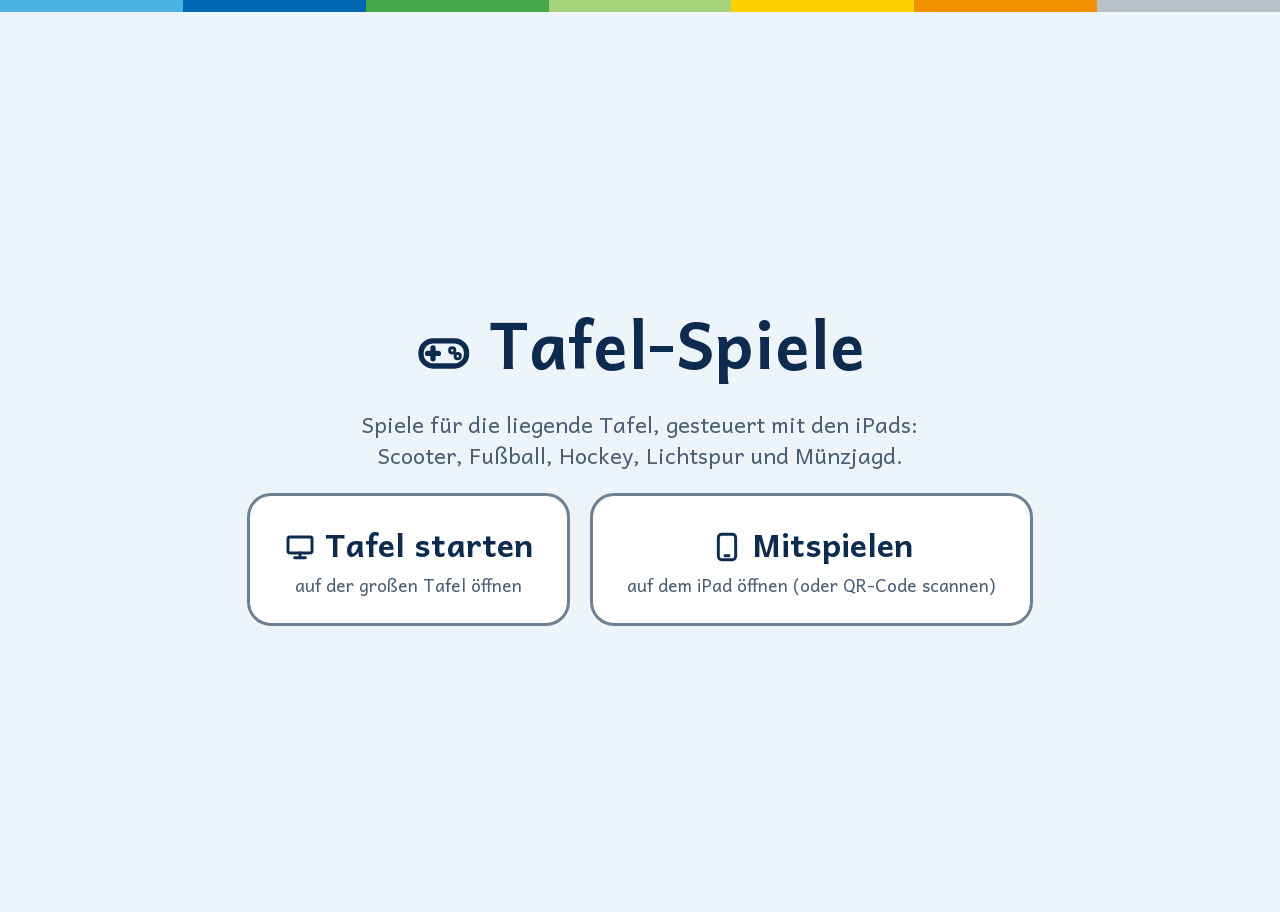
<file: index.html>
<!doctype html>
<html lang="de">
<head>
<meta charset="utf-8">
<meta name="viewport" content="width=device-width,initial-scale=1">
<title>Tafel-Spiele</title>
<link rel="stylesheet" href="design.css?v=3">
<link rel="stylesheet" href="start.css?v=1">
</head>
<body>
<svg class="sprite" aria-hidden="true" focusable="false">
  <symbol id="i-spiel" viewBox="0 0 24 24"><rect x="2.5" y="7" width="19" height="10.5" rx="5"/><path d="M7.5 10v4.5M5.25 12.25h4.5"/><circle cx="15.5" cy="11" r=".6"/><circle cx="17.8" cy="13.4" r=".6"/></symbol>
  <symbol id="i-tafel" viewBox="0 0 24 24"><rect x="3" y="4.5" width="18" height="12" rx="1.5"/><path d="M8 20h8M12 16.5V20"/></symbol>
  <symbol id="i-tablet" viewBox="0 0 24 24"><rect x="5.5" y="2.5" width="13" height="19" rx="2.5"/><path d="M10.5 18.5h3"/></symbol>
  <symbol id="i-joystick" viewBox="0 0 24 24"><circle cx="12" cy="7" r="3.2"/><path d="M12 10.2V15M5 20.5v-2.5h14v2.5z"/></symbol>
  <symbol id="i-finger" viewBox="0 0 24 24"><path d="M3.5 12h17M7 8.5 3.5 12 7 15.5M17 8.5l3.5 3.5-3.5 3.5"/></symbol>
  <symbol id="i-haken" viewBox="0 0 24 24"><path d="M4.5 12.5 10 18 19.5 6.5"/></symbol>
  <symbol id="i-zahnrad" viewBox="0 0 24 24"><circle cx="12" cy="12" r="3.2"/><path d="M12 3v3M12 18v3M3 12h3M18 12h3M5.6 5.6l2.1 2.1M16.3 16.3l2.1 2.1M18.4 5.6l-2.1 2.1M7.7 16.3l-2.1 2.1"/></symbol>
  <symbol id="i-pfeil-links" viewBox="0 0 24 24"><path d="M19.5 12h-15M11 5.5 4.5 12l6.5 6.5"/></symbol>
  <symbol id="i-pfeil-rechts" viewBox="0 0 24 24"><path d="M4.5 12h15M13 5.5l6.5 6.5-6.5 6.5"/></symbol>
  <symbol id="i-pokal" viewBox="0 0 24 24"><path d="M7 4.5h10v5a5 5 0 0 1-10 0zM7 6.5H4v1.5a3 3 0 0 0 3 3M17 6.5h3v1.5a3 3 0 0 1-3 3M12 14.5V18M8.5 20.5h7"/></symbol>
  <symbol id="i-auge" viewBox="0 0 24 24"><path d="M2.5 12S6 5.5 12 5.5 21.5 12 21.5 12 18 18.5 12 18.5 2.5 12 2.5 12z"/><circle cx="12" cy="12" r="3"/></symbol>
  <symbol id="i-stern" viewBox="0 0 24 24"><path d="m12 3.5 2.6 5.4 5.9.8-4.3 4.1 1 5.9L12 16.9l-5.2 2.8 1-5.9-4.3-4.1 5.9-.8z"/></symbol>
</svg>
<div class="band" aria-hidden="true"><i></i><i></i><i></i><i></i><i></i><i></i><i></i></div>
<main>
  <h1><svg class="symbol"><use href="#i-spiel"/></svg> Tafel-Spiele</h1>
  <p>Spiele für die liegende Tafel, gesteuert mit den iPads: Scooter, Fußball, Hockey, Lichtspur und Münzjagd.</p>
  <div class="row">
    <a href="board.html"><svg class="symbol"><use href="#i-tafel"/></svg> Tafel starten<small>auf der großen Tafel öffnen</small></a>
    <a href="play.html"><svg class="symbol"><use href="#i-tablet"/></svg> Mitspielen<small>auf dem iPad öffnen (oder QR-Code scannen)</small></a>
  </div>
</main>
</body>
</html>
</file>
<file: design.css>
/* ==========================================================================
   Gemeinsames Design der Unterrichts-Apps (Förderschule KME)
   Farben angelehnt an Olympia München 1972 (Otl Aicher):
   sieben Farben plus Weiß, kein Rot, kein Schwarz. Regeln: DESIGN.md
   Diese Datei ist in allen Apps gleich. App-eigenes gehört in style.css.
   Version 3 (Dunkelmodus in Mittelblau)
   ========================================================================== */

:root {
  /* Palette */
  --hellblau:    #4DB2E6;  /* Hauptfarbe, Hauptknopf */
  --blau:        #0067B1;  /* nur Schrift, Links, Linien, Symbole auf Weiß, nie als Fläche */
  --gruen:       #46A84A;  /* „Richtig“, Weiter */
  --hellgruen:   #A6D27A;
  --gelb:        #FFD100;  /* Hinweis, Markierung, Fokus */
  --orange:      #F39200;  /* „Schau noch mal“ */
  --silber:      #B9C1C8;
  --weiss:       #FFFFFF;
  --dunkelblau:  #0D2B4E;  /* Schrift statt Schwarz, auf jeder Farbfläche */

  /* Fachfarben als Signal im Stundenplan. Nur als Fläche mit dunkelblauer Schrift.
     Deutsch ist ein warmes Zinnoberrot, kein Signalrot (4,7 : 1 mit Dunkelblau). */
  --fach-deutsch: #EF6B45;
  --fach-mathe:   var(--hellblau);

  /* Akzent der App: Hauptknöpfe, Auswahl. Standard Hellblau, eine App kann ihre Fachfarbe setzen. */
  --app-akzent:  var(--hellblau);

  /* dunklere Töne für farbige Schrift auf Weiß */
  --gruen-text:  #1E6B2A;
  --orange-text: #9A4F00;
  --gruen-schrift: var(--gruen-text);    /* im Dunkelmodus heller */
  --orange-schrift: var(--orange-text);

  /* Rollen (wechseln im Dunkelmodus) */
  --hg:          #EEF5FA;  /* Seitenhintergrund */
  --karte:       #FFFFFF;  /* Karten, Fenster */
  --flaeche-2:   #DCE7F0;  /* Reiterleiste, leise Flächen */
  --auswahl:     #DCEFFA;  /* ausgewählte Karte */
  --text:        var(--dunkelblau);
  --leise:       #4A5E74;  /* Nebentext, 6,1 : 1 auf --hg */
  --linie:       #D5DEE6;  /* Trennlinien (nur Deko) */
  --rand:        #6E8094;  /* Ränder von Eingabefeldern und Schaltern, mind. 3 : 1 */
  --akzent-text: var(--blau);
  --hinweis-text: var(--orange-text);

  /* Schrift */
  --schrift: "Andika", system-ui, -apple-system, sans-serif;
  --gr-1: 18px;
  --gr-2: 22px;
  --gr-3: 28px;
  --gr-4: 36px;

  /* Abstände (8er-Raster) */
  --a-1: 8px;
  --a-2: 16px;
  --a-3: 24px;
  --a-4: 32px;

  /* Formen */
  --rundung: 12px;
  --rundung-gross: 20px;
  --knopf-hoehe: 56px;
  --rand-breite: 2px;

  color-scheme: light dark;
}

@media (prefers-color-scheme: dark) {
  :root {
    --hg:          #1D4F80;  /* Mittelblau, Text 7,4 : 1 */
    --karte:       #23598D;
    --flaeche-2:   #2A6498;
    --auswahl:     #2F6CA3;
    --text:        #E8F1F8;
    --leise:       #D6E7F5;
    --linie:       #3A80BC;
    --rand:        #B4D2EC;
    --akzent-text: #B5E2FC;  /* Hellblau, aufgehellt, damit Schrift auf Mittelblau 4,5 : 1 erreicht */
    --hinweis-text: #FFC266; /* Orange, aufgehellt */
    --gruen-schrift: #BFE39A;
    --orange-schrift: #FFC266;
  }
}

/* ---------- Grundlage ---------- */
*, *::before, *::after { box-sizing: border-box; }
html, body { margin: 0; }
body {
  font-family: var(--schrift);
  font-size: var(--gr-1);
  line-height: 1.4;
  color: var(--text);
  -webkit-text-size-adjust: 100%;
}
button, input, select, textarea { font: inherit; color: inherit; }
button { cursor: pointer; }
button:disabled { opacity: 0.45; cursor: not-allowed; }
a { color: var(--akzent-text); }

/* Fokus-Rahmen für Taster und Tastatur: Gelb innen, Dunkelblau außen, auf jeder Farbe sichtbar */
:focus-visible {
  outline: 4px solid var(--gelb);
  outline-offset: 0;
  box-shadow: 0 0 0 7px var(--dunkelblau);
}

/* ---------- Knöpfe ---------- */
/* Hauptknopf: Hellblau. Alle Knöpfe mit dunkelblauer Schrift, flach, ohne Schatten. */
.knopf {
  display: inline-flex; align-items: center; justify-content: center; gap: var(--a-1);
  min-height: var(--knopf-hoehe);
  padding: 0 var(--a-3);
  border: var(--rand-breite) solid transparent;
  border-radius: var(--rundung);
  background: var(--app-akzent); color: var(--dunkelblau);
  font-weight: 700; text-decoration: none;
}
.knopf.leise   { background: var(--karte); color: var(--text); border-color: var(--rand); }
.knopf.gruen   { background: var(--gruen); }
.knopf.gelb    { background: var(--gelb); }
.knopf.orange  { background: var(--orange); }

/* Symbole: eigene Linien-SVGs, Farbe = Schriftfarbe */
.symbol {
  width: 1.2em; height: 1.2em; flex: none; vertical-align: -0.2em;
  fill: none; stroke: currentColor; stroke-width: 2.2; stroke-linecap: round; stroke-linejoin: round;
}

/* ---------- Ruhige Bewegung, wenn das iPad es so eingestellt hat ----------
   Langsame Anzeigen, die etwas bedeuten (z. B. ein ablaufender Zeitbalken),
   bekommen die Klasse .bewegung-erlaubt und laufen weiter. */
@media (prefers-reduced-motion: reduce) {
  *:not(.bewegung-erlaubt), *::before, *::after {
    animation-duration: 0.01ms !important;
    animation-iteration-count: 1 !important;
    transition-duration: 0.01ms !important;
    scroll-behavior: auto !important;
  }
}
</file>
<file: start.css>
@font-face{font-family:"Andika";font-weight:400;font-display:swap;src:url("schriften/andika-400.woff2") format("woff2")}
@font-face{font-family:"Andika";font-weight:700;font-display:swap;src:url("schriften/andika-700.woff2") format("woff2")}
.band{display:flex;height:12px;flex:none}
.band i{flex:1}
.band i:nth-child(1){background:var(--hellblau)}.band i:nth-child(2){background:var(--blau)}
.band i:nth-child(3){background:var(--gruen)}.band i:nth-child(4){background:var(--hellgruen)}
.band i:nth-child(5){background:var(--gelb)}.band i:nth-child(6){background:var(--orange)}
.band i:nth-child(7){background:var(--silber)}
.sprite{position:absolute;width:0;height:0;overflow:hidden}
  :root{--bg:var(--hg);--card:var(--karte);--txt:var(--text);--mute:var(--leise)}
  html,body{margin:0;height:100%;background:var(--bg);color:var(--txt);font-family:var(--schrift)}
  main{min-height:100%;display:flex;flex-direction:column;align-items:center;justify-content:center;gap:22px;padding:24px;text-align:center}
  h1{margin:0;font-size:clamp(32px,7vw,64px)}
  p{margin:0;color:var(--mute);font-size:clamp(16px,2.5vw,22px);max-width:620px}
  .row{display:flex;gap:20px;flex-wrap:wrap;justify-content:center}
  a{display:block;padding:26px 34px;border-radius:24px;background:var(--card);color:var(--txt);text-decoration:none;
    font-size:clamp(20px,3.5vw,32px);font-weight:800;border:3px solid var(--rand);min-width:min(78vw,300px)}
  a small{display:block;font-weight:500;font-size:.55em;color:var(--mute);margin-top:6px}
  a:hover{background:var(--hellblau);color:var(--dunkelblau);border-color:var(--dunkelblau)}
  a:hover small{color:var(--dunkelblau)}
  a .symbol{width:1em;height:1em}
  h1 .symbol{width:.9em;height:.9em}
</file>
